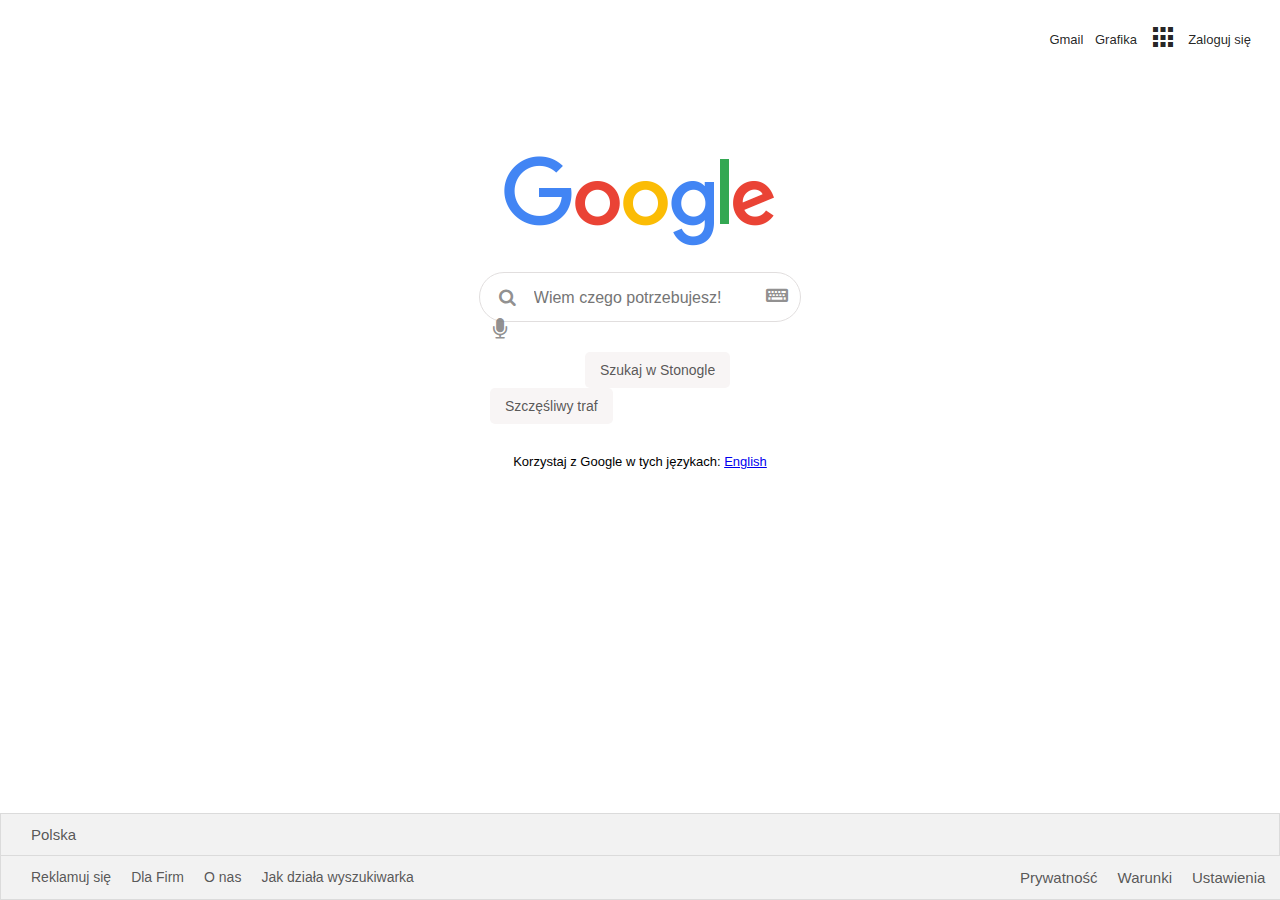
<file: index.html>
<!DOCTYPE html>
<html lang="en">
<head>
    <meta charset="UTF-8">
    <meta name="viewport" content="width=device-width, initial-scale=1.0">
    
    <link rel="stylesheet" href="style.css" >
    <link rel="stylesheet" href="css/fontello.css">
    <title>Document</title>
</head>
<body>
    <div class="container">
        <div class="header">
            <a href="https://mail.google.com/mail/?tab=wm&authuser=0&ogbl">Gmail</a>
            <a href="https://www.google.pl/imghp?hl=pl&tab=wi&authuser=0&ogbl">Grafika</a>
            <a href=""><i class="icon-th" ></i></a>
            <a href="https://www.google.com/accounts/Login?hl=pl">Zaloguj się</a>
        </div>
        <div class="logo"><img src="googlelogo.png">
        
        </div>
        <div class="search">
            <i class="icon-search"></i>
            <input type="text" placeholder="Wiem czego potrzebujesz!">
            <i class="icon-keyboard"></i>
            <i class="icon-mic"></i>
        </div>

        <div class="undersearch">
           <a href="index1.html"><button class="button1" >Szukaj w Stonogle </button></a> 
            <button class="button2">Szczęśliwy traf</button>
            <div style="clear:both"></div>
            <div class="info">Korzystaj z Google w tych językach: <a href="google.com">English</a></div>
        </div>
            
        <div class="footer">
            <div class="country">Polska</div>
            <div class="footinf">
                <a class="left" href="https://ads.google.com/intl/pl_pl/home/?subid=ww-ww-et-g-awa-a-g_hpafoot1_1!o2&utm_source=google.com&utm_medium=referral&utm_campaign=google_hpafooter&fg=1">Reklamuj się</a>
                <a class="left" href="https://www.google.pl/services/?subid=ww-ww-et-g-awa-a-g_hpbfoot1_1!o2&utm_source=google.com&utm_medium=referral&utm_campaign=google_hpbfooter&fg=1#?modal_active=none">Dla Firm</a>
                <a class="left" href="https://about.google/?utm_source=google-PL&utm_medium=referral&utm_campaign=hp-footer&fg=1">O nas</a>
                <a class="left" href="https://www.google.com/search/howsearchworks/?fg=1">Jak działa wyszukiwarka</a>
                <a class="right" href="https://www.google.pl/preferences?hl=pl">Ustawienia</a>
                <a class="right" href="https://policies.google.com/terms?fg=1">Warunki</a>
                <a class="right" href="https://policies.google.com/privacy?fg=1">Prywatność</a>
                <div style="clear:both;"></div>
            </div>
        </div>
    </div>
    <script>
        function ziobro()
        {

        }

    </script>
</body>
</html>
</file>
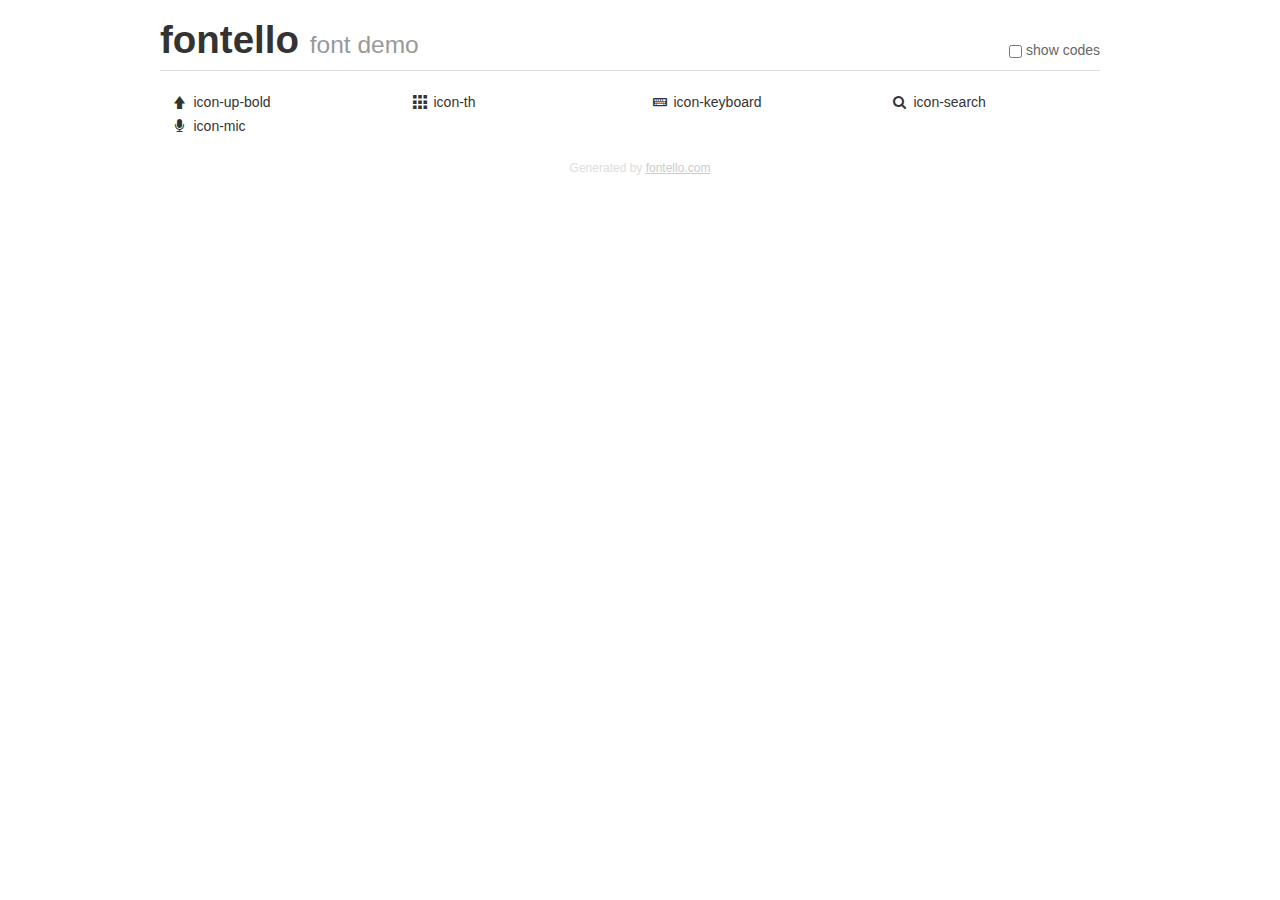
<file: demo.html>
<!DOCTYPE html>
<html>
  <head><!--[if lt IE 9]><script language="javascript" type="text/javascript" src="//html5shim.googlecode.com/svn/trunk/html5.js"></script><![endif]-->
    <meta charset="UTF-8"><style>/*
 * Bootstrap v2.2.1
 *
 * Copyright 2012 Twitter, Inc
 * Licensed under the Apache License v2.0
 * http://www.apache.org/licenses/LICENSE-2.0
 *
 * Designed and built with all the love in the world @twitter by @mdo and @fat.
 */
.clearfix {
  *zoom: 1;
}
.clearfix:before,
.clearfix:after {
  display: table;
  content: "";
  line-height: 0;
}
.clearfix:after {
  clear: both;
}
html {
  font-size: 100%;
  -webkit-text-size-adjust: 100%;
  -ms-text-size-adjust: 100%;
}
a:focus {
  outline: thin dotted #333;
  outline: 5px auto -webkit-focus-ring-color;
  outline-offset: -2px;
}
a:hover,
a:active {
  outline: 0;
}
button,
input,
select,
textarea {
  margin: 0;
  font-size: 100%;
  vertical-align: middle;
}
button,
input {
  *overflow: visible;
  line-height: normal;
}
button::-moz-focus-inner,
input::-moz-focus-inner {
  padding: 0;
  border: 0;
}
body {
  margin: 0;
  font-family: "Helvetica Neue", Helvetica, Arial, sans-serif;
  font-size: 14px;
  line-height: 20px;
  color: #333;
  background-color: #fff;
}
a {
  color: #08c;
  text-decoration: none;
}
a:hover {
  color: #005580;
  text-decoration: underline;
}
.row {
  margin-left: -20px;
  *zoom: 1;
}
.row:before,
.row:after {
  display: table;
  content: "";
  line-height: 0;
}
.row:after {
  clear: both;
}
[class*="span"] {
  float: left;
  min-height: 1px;
  margin-left: 20px;
}
.container,
.navbar-static-top .container,
.navbar-fixed-top .container,
.navbar-fixed-bottom .container {
  width: 940px;
}
.span12 {
  width: 940px;
}
.span11 {
  width: 860px;
}
.span10 {
  width: 780px;
}
.span9 {
  width: 700px;
}
.span8 {
  width: 620px;
}
.span7 {
  width: 540px;
}
.span6 {
  width: 460px;
}
.span5 {
  width: 380px;
}
.span4 {
  width: 300px;
}
.span3 {
  width: 220px;
}
.span2 {
  width: 140px;
}
.span1 {
  width: 60px;
}
[class*="span"].pull-right,
.row-fluid [class*="span"].pull-right {
  float: right;
}
.container {
  margin-right: auto;
  margin-left: auto;
  *zoom: 1;
}
.container:before,
.container:after {
  display: table;
  content: "";
  line-height: 0;
}
.container:after {
  clear: both;
}
p {
  margin: 0 0 10px;
}
.lead {
  margin-bottom: 20px;
  font-size: 21px;
  font-weight: 200;
  line-height: 30px;
}
small {
  font-size: 85%;
}
h1 {
  margin: 10px 0;
  font-family: inherit;
  font-weight: bold;
  line-height: 20px;
  color: inherit;
  text-rendering: optimizelegibility;
}
h1 small {
  font-weight: normal;
  line-height: 1;
  color: #999;
}
h1 {
  line-height: 40px;
}
h1 {
  font-size: 38.5px;
}
h1 small {
  font-size: 24.5px;
}
body {
  margin-top: 90px;
}
.header {
  position: fixed;
  top: 0;
  left: 50%;
  margin-left: -480px;
  background-color: #fff;
  border-bottom: 1px solid #ddd;
  padding-top: 10px;
  z-index: 10;
}
.footer {
  color: #ddd;
  font-size: 12px;
  text-align: center;
  margin-top: 20px;
}
.footer a {
  color: #ccc;
  text-decoration: underline;
}
.the-icons {
  font-size: 14px;
  line-height: 24px;
}
.switch {
  position: absolute;
  right: 0;
  bottom: 10px;
  color: #666;
}
.switch input {
  margin-right: 0.3em;
}
.codesOn .i-name {
  display: none;
}
.codesOn .i-code {
  display: inline;
}
.i-code {
  display: none;
}
@font-face {
      font-family: 'fontello';
      src: url('./font/fontello.eot?23506');
      src: url('./font/fontello.eot?23506#iefix') format('embedded-opentype'),
           url('./font/fontello.woff?23506') format('woff'),
           url('./font/fontello.ttf?23506') format('truetype'),
           url('./font/fontello.svg?23506#fontello') format('svg');
      font-weight: normal;
      font-style: normal;
    }
     
     
    .demo-icon
    {
      font-family: "fontello";
      font-style: normal;
      font-weight: normal;
      speak: never;
     
      display: inline-block;
      text-decoration: inherit;
      width: 1em;
      margin-right: .2em;
      text-align: center;
      /* opacity: .8; */
     
      /* For safety - reset parent styles, that can break glyph codes*/
      font-variant: normal;
      text-transform: none;
     
      /* fix buttons height, for twitter bootstrap */
      line-height: 1em;
     
      /* Animation center compensation - margins should be symmetric */
      /* remove if not needed */
      margin-left: .2em;
     
      /* You can be more comfortable with increased icons size */
      /* font-size: 120%; */
     
      /* Font smoothing. That was taken from TWBS */
      -webkit-font-smoothing: antialiased;
      -moz-osx-font-smoothing: grayscale;
     
      /* Uncomment for 3D effect */
      /* text-shadow: 1px 1px 1px rgba(127, 127, 127, 0.3); */
    }
     </style>
    <link rel="stylesheet" href="css/animation.css"><!--[if IE 7]><link rel="stylesheet" href="css/" + font.fontname + "-ie7.css"><![endif]-->
    <script>
      function toggleCodes(on) {
        var obj = document.getElementById('icons');
      
        if (on) {
          obj.className += ' codesOn';
        } else {
          obj.className = obj.className.replace(' codesOn', '');
        }
      }
      
    </script>
  </head>
  <body>
    <div class="container header">
      <h1>fontello <small>font demo</small></h1>
      <label class="switch">
        <input type="checkbox" onclick="toggleCodes(this.checked)">show codes
      </label>
    </div>
    <div class="container" id="icons">
      <div class="row">
        <div class="the-icons span3" title="Code: 0xe801"><i class="demo-icon icon-up-bold">&#xe801;</i> <span class="i-name">icon-up-bold</span><span class="i-code">0xe801</span></div>
        <div class="the-icons span3" title="Code: 0xe803"><i class="demo-icon icon-th">&#xe803;</i> <span class="i-name">icon-th</span><span class="i-code">0xe803</span></div>
        <div class="the-icons span3" title="Code: 0xe804"><i class="demo-icon icon-keyboard">&#xe804;</i> <span class="i-name">icon-keyboard</span><span class="i-code">0xe804</span></div>
        <div class="the-icons span3" title="Code: 0xe805"><i class="demo-icon icon-search">&#xe805;</i> <span class="i-name">icon-search</span><span class="i-code">0xe805</span></div>
      </div>
      <div class="row">
        <div class="the-icons span3" title="Code: 0xf130"><i class="demo-icon icon-mic">&#xf130;</i> <span class="i-name">icon-mic</span><span class="i-code">0xf130</span></div>
      </div>
    </div>
    <div class="container footer">Generated by <a href="http://fontello.com">fontello.com</a></div>
  </body>
</html>
</file>
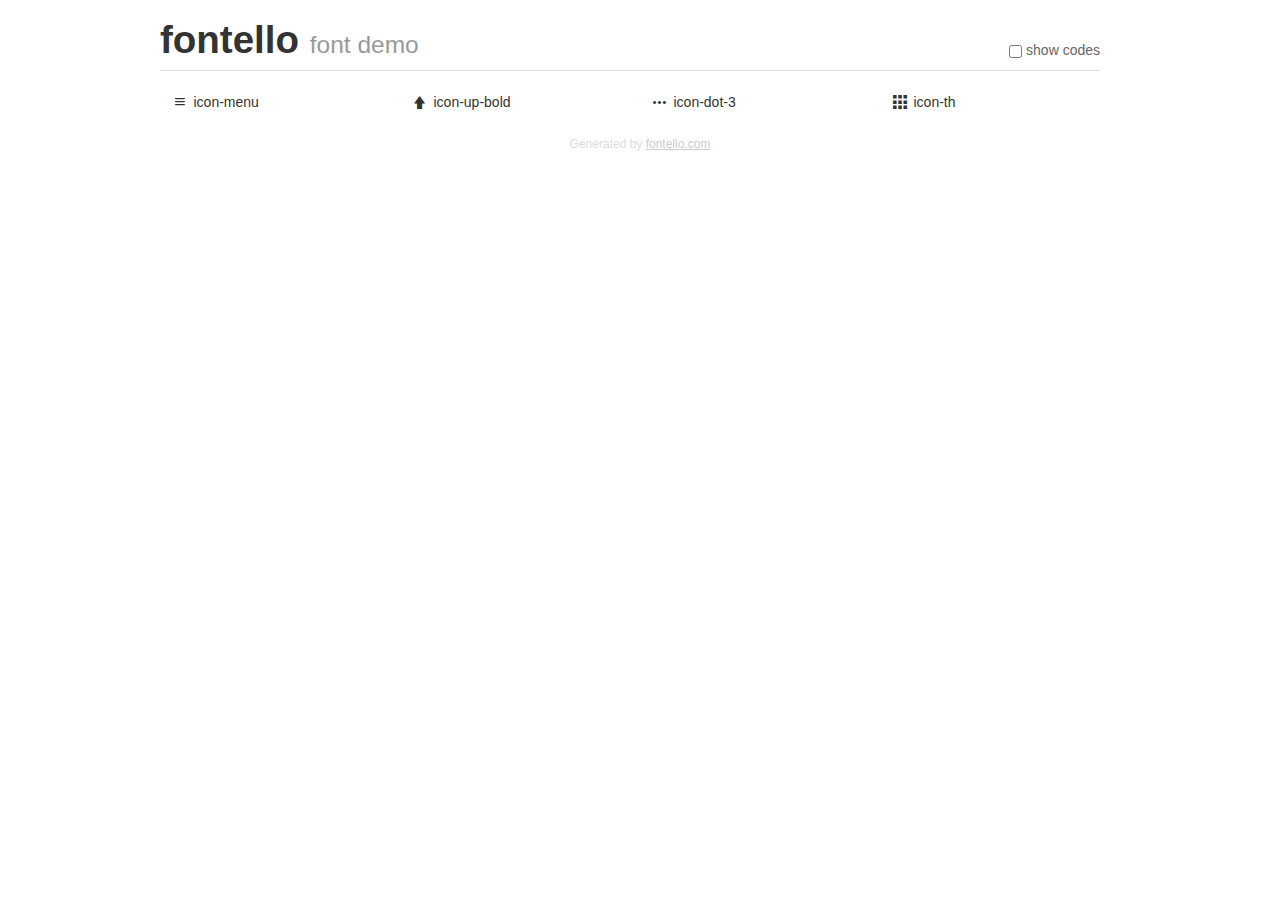
<file: fontello/fontello-2fabdb61/demo.html>
<!DOCTYPE html>
<html>
  <head><!--[if lt IE 9]><script language="javascript" type="text/javascript" src="//html5shim.googlecode.com/svn/trunk/html5.js"></script><![endif]-->
    <meta charset="UTF-8"><style>/*
 * Bootstrap v2.2.1
 *
 * Copyright 2012 Twitter, Inc
 * Licensed under the Apache License v2.0
 * http://www.apache.org/licenses/LICENSE-2.0
 *
 * Designed and built with all the love in the world @twitter by @mdo and @fat.
 */
.clearfix {
  *zoom: 1;
}
.clearfix:before,
.clearfix:after {
  display: table;
  content: "";
  line-height: 0;
}
.clearfix:after {
  clear: both;
}
html {
  font-size: 100%;
  -webkit-text-size-adjust: 100%;
  -ms-text-size-adjust: 100%;
}
a:focus {
  outline: thin dotted #333;
  outline: 5px auto -webkit-focus-ring-color;
  outline-offset: -2px;
}
a:hover,
a:active {
  outline: 0;
}
button,
input,
select,
textarea {
  margin: 0;
  font-size: 100%;
  vertical-align: middle;
}
button,
input {
  *overflow: visible;
  line-height: normal;
}
button::-moz-focus-inner,
input::-moz-focus-inner {
  padding: 0;
  border: 0;
}
body {
  margin: 0;
  font-family: "Helvetica Neue", Helvetica, Arial, sans-serif;
  font-size: 14px;
  line-height: 20px;
  color: #333;
  background-color: #fff;
}
a {
  color: #08c;
  text-decoration: none;
}
a:hover {
  color: #005580;
  text-decoration: underline;
}
.row {
  margin-left: -20px;
  *zoom: 1;
}
.row:before,
.row:after {
  display: table;
  content: "";
  line-height: 0;
}
.row:after {
  clear: both;
}
[class*="span"] {
  float: left;
  min-height: 1px;
  margin-left: 20px;
}
.container,
.navbar-static-top .container,
.navbar-fixed-top .container,
.navbar-fixed-bottom .container {
  width: 940px;
}
.span12 {
  width: 940px;
}
.span11 {
  width: 860px;
}
.span10 {
  width: 780px;
}
.span9 {
  width: 700px;
}
.span8 {
  width: 620px;
}
.span7 {
  width: 540px;
}
.span6 {
  width: 460px;
}
.span5 {
  width: 380px;
}
.span4 {
  width: 300px;
}
.span3 {
  width: 220px;
}
.span2 {
  width: 140px;
}
.span1 {
  width: 60px;
}
[class*="span"].pull-right,
.row-fluid [class*="span"].pull-right {
  float: right;
}
.container {
  margin-right: auto;
  margin-left: auto;
  *zoom: 1;
}
.container:before,
.container:after {
  display: table;
  content: "";
  line-height: 0;
}
.container:after {
  clear: both;
}
p {
  margin: 0 0 10px;
}
.lead {
  margin-bottom: 20px;
  font-size: 21px;
  font-weight: 200;
  line-height: 30px;
}
small {
  font-size: 85%;
}
h1 {
  margin: 10px 0;
  font-family: inherit;
  font-weight: bold;
  line-height: 20px;
  color: inherit;
  text-rendering: optimizelegibility;
}
h1 small {
  font-weight: normal;
  line-height: 1;
  color: #999;
}
h1 {
  line-height: 40px;
}
h1 {
  font-size: 38.5px;
}
h1 small {
  font-size: 24.5px;
}
body {
  margin-top: 90px;
}
.header {
  position: fixed;
  top: 0;
  left: 50%;
  margin-left: -480px;
  background-color: #fff;
  border-bottom: 1px solid #ddd;
  padding-top: 10px;
  z-index: 10;
}
.footer {
  color: #ddd;
  font-size: 12px;
  text-align: center;
  margin-top: 20px;
}
.footer a {
  color: #ccc;
  text-decoration: underline;
}
.the-icons {
  font-size: 14px;
  line-height: 24px;
}
.switch {
  position: absolute;
  right: 0;
  bottom: 10px;
  color: #666;
}
.switch input {
  margin-right: 0.3em;
}
.codesOn .i-name {
  display: none;
}
.codesOn .i-code {
  display: inline;
}
.i-code {
  display: none;
}
@font-face {
      font-family: 'fontello';
      src: url('./font/fontello.eot?92557636');
      src: url('./font/fontello.eot?92557636#iefix') format('embedded-opentype'),
           url('./font/fontello.woff?92557636') format('woff'),
           url('./font/fontello.ttf?92557636') format('truetype'),
           url('./font/fontello.svg?92557636#fontello') format('svg');
      font-weight: normal;
      font-style: normal;
    }
     
     
    .demo-icon
    {
      font-family: "fontello";
      font-style: normal;
      font-weight: normal;
      speak: never;
     
      display: inline-block;
      text-decoration: inherit;
      width: 1em;
      margin-right: .2em;
      text-align: center;
      /* opacity: .8; */
     
      /* For safety - reset parent styles, that can break glyph codes*/
      font-variant: normal;
      text-transform: none;
     
      /* fix buttons height, for twitter bootstrap */
      line-height: 1em;
     
      /* Animation center compensation - margins should be symmetric */
      /* remove if not needed */
      margin-left: .2em;
     
      /* You can be more comfortable with increased icons size */
      /* font-size: 120%; */
     
      /* Font smoothing. That was taken from TWBS */
      -webkit-font-smoothing: antialiased;
      -moz-osx-font-smoothing: grayscale;
     
      /* Uncomment for 3D effect */
      /* text-shadow: 1px 1px 1px rgba(127, 127, 127, 0.3); */
    }
     </style>
    <link rel="stylesheet" href="css/animation.css"><!--[if IE 7]><link rel="stylesheet" href="css/" + font.fontname + "-ie7.css"><![endif]-->
    <script>
      function toggleCodes(on) {
        var obj = document.getElementById('icons');
      
        if (on) {
          obj.className += ' codesOn';
        } else {
          obj.className = obj.className.replace(' codesOn', '');
        }
      }
      
    </script>
  </head>
  <body>
    <div class="container header">
      <h1>fontello <small>font demo</small></h1>
      <label class="switch">
        <input type="checkbox" onclick="toggleCodes(this.checked)">show codes
      </label>
    </div>
    <div class="container" id="icons">
      <div class="row">
        <div class="the-icons span3" title="Code: 0xe800"><i class="demo-icon icon-menu">&#xe800;</i> <span class="i-name">icon-menu</span><span class="i-code">0xe800</span></div>
        <div class="the-icons span3" title="Code: 0xe801"><i class="demo-icon icon-up-bold">&#xe801;</i> <span class="i-name">icon-up-bold</span><span class="i-code">0xe801</span></div>
        <div class="the-icons span3" title="Code: 0xe802"><i class="demo-icon icon-dot-3">&#xe802;</i> <span class="i-name">icon-dot-3</span><span class="i-code">0xe802</span></div>
        <div class="the-icons span3" title="Code: 0xe803"><i class="demo-icon icon-th">&#xe803;</i> <span class="i-name">icon-th</span><span class="i-code">0xe803</span></div>
      </div>
    </div>
    <div class="container footer">Generated by <a href="http://fontello.com">fontello.com</a></div>
  </body>
</html>
</file>
<file: style.css>
body
{
    margin:0;
    padding:0;
    font-family: arial,sans-serif;
    
}

.header
{
    padding:25px 25px;
    text-align:right;
    font-size: 13px;
    line-height: 24px;
}
.header a
{
    color: rgba(0,0,0,0.87);
    text-decoration-color: initial;
    text-decoration:none;
    padding:4px;
    font-weight: lighter;
}
.icon-th
{
    font-size:20px;
    color:rgba(0,0,0,0.87);
}



.logo
{
    text-align: center;
    padding-top: 79px;
}
.logo img
{
    height: 92px;
    width: 272px;
}
.search
{
    margin-top:20px;
    margin-left:auto;
    margin-right:auto;
    height:43px;
    width:25%;
    border: 0.5px solid rgb(253, 253, 253);
    border-radius: 50px;
    font-size:13px;
    border-color:rgba(221, 217, 217, 0.87);
    padding-top:5px;
}
.icon-search
{
    margin-top:15px;
    padding:30px 10px 10px 15px;
   
    font-size:18px;
    color:rgba(126, 125, 125, 0.87);

}

.search input
{
    padding:0;
    margin-top:px;
    border: none;
    height:39px;
    width:70%;
    font-size:16px;
    font-weight:400;
    
}
.search input:focus
{
    border:none;
    outline: none;
}
.icon-keyboard 
{
    font-size:22px;
    color:rgba(126, 125, 125, 0.87);
}
.icon-mic
{
    color:rgba(126, 125, 125, 0.87);
    margin-left:5px;
    font-size:22px;
}
.button
{
    float:left;
}
.undersearch
{
    font-size:13px;
    height:100px;
    width:25%;
    margin-top:30px;
    margin-left:auto;
    margin-right:auto;
    
    

}
.button1
{
    background-color: rgb(248, 245, 245);
    color:rgba(63, 62, 62, 0.87);
    margin-left:105px;
    font-size:14px;
    text-align:center;
    padding:10px 15px;
    outline:none;
    border:none;
    border-radius: 5px;
}
.button1:hover
{
    cursor:pointer;
}
.button2
{
    border-radius: 5px;
    background-color: rgb(248, 245, 245);
    color:rgba(63, 62, 62, 0.87);
    margin-left:10px;
    font-size:14px;
    text-align:center;
    padding:10px 15px;
    outline:none;
    border:none;
}

.info
{
    margin-top:10px;
    padding:20px;
    text-align:center;
    text-decoration:none;
}
.footer
{
    width:100%;
    position: absolute;
    bottom:0;
    margin-top:20px;
}
.country
{
    
    border: 0.5px solid rgba(0, 0, 0, 0.096);   
    background-color: rgba(0, 0, 0, 0.051);
    padding:12px 30px;
    color:rgba(63, 62, 62, 0.87);
    font-size:15px;

}
.footinf
{
    margin: 0;
    width:98%;
    border: 0.5px solid rgba(0, 0, 0, 0.096);    
    background-color: rgba(0, 0, 0, 0.051);
    padding:13px 20px;
    color:rgba(63, 62, 62, 0.87);
    font-size:15px;
    border-top:none;
    

}
.footinf a
{
    text-decoration: none;
    color:rgba(63, 62, 62, 0.87);
}
.footinf a:active
{
    text-decoration: none;
    color:rgba(63, 62, 62, 0.87);
}
.footinf a:visited
{
    text-decoration: none;
    color:rgba(63, 62, 62, 0.87);
}
.left
{
    float:left;
    padding:0 10px;
    font-size:14px;
}
.right
{
    float:right;
    padding:0 10px;
    font-size:15px;
    
    
}
</file>
<file: css/fontello.css>
@font-face {
  font-family: 'fontello';
  src: url('../font/fontello.eot?16733813');
  src: url('../font/fontello.eot?16733813#iefix') format('embedded-opentype'),
       url('../font/fontello.woff2?16733813') format('woff2'),
       url('../font/fontello.woff?16733813') format('woff'),
       url('../font/fontello.ttf?16733813') format('truetype'),
       url('../font/fontello.svg?16733813#fontello') format('svg');
  font-weight: normal;
  font-style: normal;
}
/* Chrome hack: SVG is rendered more smooth in Windozze. 100% magic, uncomment if you need it. */
/* Note, that will break hinting! In other OS-es font will be not as sharp as it could be */
/*
@media screen and (-webkit-min-device-pixel-ratio:0) {
  @font-face {
    font-family: 'fontello';
    src: url('../font/fontello.svg?16733813#fontello') format('svg');
  }
}
*/
 
 [class^="icon-"]:before, [class*=" icon-"]:before {
  font-family: "fontello";
  font-style: normal;
  font-weight: normal;
  speak: never;
 
  display: inline-block;
  text-decoration: inherit;
  width: 1em;
  margin-right: .2em;
  text-align: center;
  /* opacity: .8; */
 
  /* For safety - reset parent styles, that can break glyph codes*/
  font-variant: normal;
  text-transform: none;
 
  /* fix buttons height, for twitter bootstrap */
  line-height: 1em;
 
  /* Animation center compensation - margins should be symmetric */
  /* remove if not needed */
  margin-left: .2em;
 
  /* you can be more comfortable with increased icons size */
  /* font-size: 120%; */
 
  /* Font smoothing. That was taken from TWBS */
  -webkit-font-smoothing: antialiased;
  -moz-osx-font-smoothing: grayscale;
 
  /* Uncomment for 3D effect */
  /* text-shadow: 1px 1px 1px rgba(127, 127, 127, 0.3); */
}
 
.icon-up-bold:before { content: '\e801'; } /* '' */
.icon-th:before { content: '\e803'; } /* '' */
.icon-keyboard:before { content: '\e804'; } /* '' */
.icon-search:before { content: '\e805'; } /* '' */
.icon-mic:before { content: '\f130'; } /* '' */
</file>
<file: css/animation.css>
/*
   Animation example, for spinners
*/
.animate-spin {
  -moz-animation: spin 2s infinite linear;
  -o-animation: spin 2s infinite linear;
  -webkit-animation: spin 2s infinite linear;
  animation: spin 2s infinite linear;
  display: inline-block;
}
@-moz-keyframes spin {
  0% {
    -moz-transform: rotate(0deg);
    -o-transform: rotate(0deg);
    -webkit-transform: rotate(0deg);
    transform: rotate(0deg);
  }

  100% {
    -moz-transform: rotate(359deg);
    -o-transform: rotate(359deg);
    -webkit-transform: rotate(359deg);
    transform: rotate(359deg);
  }
}
@-webkit-keyframes spin {
  0% {
    -moz-transform: rotate(0deg);
    -o-transform: rotate(0deg);
    -webkit-transform: rotate(0deg);
    transform: rotate(0deg);
  }

  100% {
    -moz-transform: rotate(359deg);
    -o-transform: rotate(359deg);
    -webkit-transform: rotate(359deg);
    transform: rotate(359deg);
  }
}
@-o-keyframes spin {
  0% {
    -moz-transform: rotate(0deg);
    -o-transform: rotate(0deg);
    -webkit-transform: rotate(0deg);
    transform: rotate(0deg);
  }

  100% {
    -moz-transform: rotate(359deg);
    -o-transform: rotate(359deg);
    -webkit-transform: rotate(359deg);
    transform: rotate(359deg);
  }
}
@-ms-keyframes spin {
  0% {
    -moz-transform: rotate(0deg);
    -o-transform: rotate(0deg);
    -webkit-transform: rotate(0deg);
    transform: rotate(0deg);
  }

  100% {
    -moz-transform: rotate(359deg);
    -o-transform: rotate(359deg);
    -webkit-transform: rotate(359deg);
    transform: rotate(359deg);
  }
}
@keyframes spin {
  0% {
    -moz-transform: rotate(0deg);
    -o-transform: rotate(0deg);
    -webkit-transform: rotate(0deg);
    transform: rotate(0deg);
  }

  100% {
    -moz-transform: rotate(359deg);
    -o-transform: rotate(359deg);
    -webkit-transform: rotate(359deg);
    transform: rotate(359deg);
  }
}
</file>
<file: fontello/fontello-2fabdb61/css/animation.css>
/*
   Animation example, for spinners
*/
.animate-spin {
  -moz-animation: spin 2s infinite linear;
  -o-animation: spin 2s infinite linear;
  -webkit-animation: spin 2s infinite linear;
  animation: spin 2s infinite linear;
  display: inline-block;
}
@-moz-keyframes spin {
  0% {
    -moz-transform: rotate(0deg);
    -o-transform: rotate(0deg);
    -webkit-transform: rotate(0deg);
    transform: rotate(0deg);
  }

  100% {
    -moz-transform: rotate(359deg);
    -o-transform: rotate(359deg);
    -webkit-transform: rotate(359deg);
    transform: rotate(359deg);
  }
}
@-webkit-keyframes spin {
  0% {
    -moz-transform: rotate(0deg);
    -o-transform: rotate(0deg);
    -webkit-transform: rotate(0deg);
    transform: rotate(0deg);
  }

  100% {
    -moz-transform: rotate(359deg);
    -o-transform: rotate(359deg);
    -webkit-transform: rotate(359deg);
    transform: rotate(359deg);
  }
}
@-o-keyframes spin {
  0% {
    -moz-transform: rotate(0deg);
    -o-transform: rotate(0deg);
    -webkit-transform: rotate(0deg);
    transform: rotate(0deg);
  }

  100% {
    -moz-transform: rotate(359deg);
    -o-transform: rotate(359deg);
    -webkit-transform: rotate(359deg);
    transform: rotate(359deg);
  }
}
@-ms-keyframes spin {
  0% {
    -moz-transform: rotate(0deg);
    -o-transform: rotate(0deg);
    -webkit-transform: rotate(0deg);
    transform: rotate(0deg);
  }

  100% {
    -moz-transform: rotate(359deg);
    -o-transform: rotate(359deg);
    -webkit-transform: rotate(359deg);
    transform: rotate(359deg);
  }
}
@keyframes spin {
  0% {
    -moz-transform: rotate(0deg);
    -o-transform: rotate(0deg);
    -webkit-transform: rotate(0deg);
    transform: rotate(0deg);
  }

  100% {
    -moz-transform: rotate(359deg);
    -o-transform: rotate(359deg);
    -webkit-transform: rotate(359deg);
    transform: rotate(359deg);
  }
}
</file>
